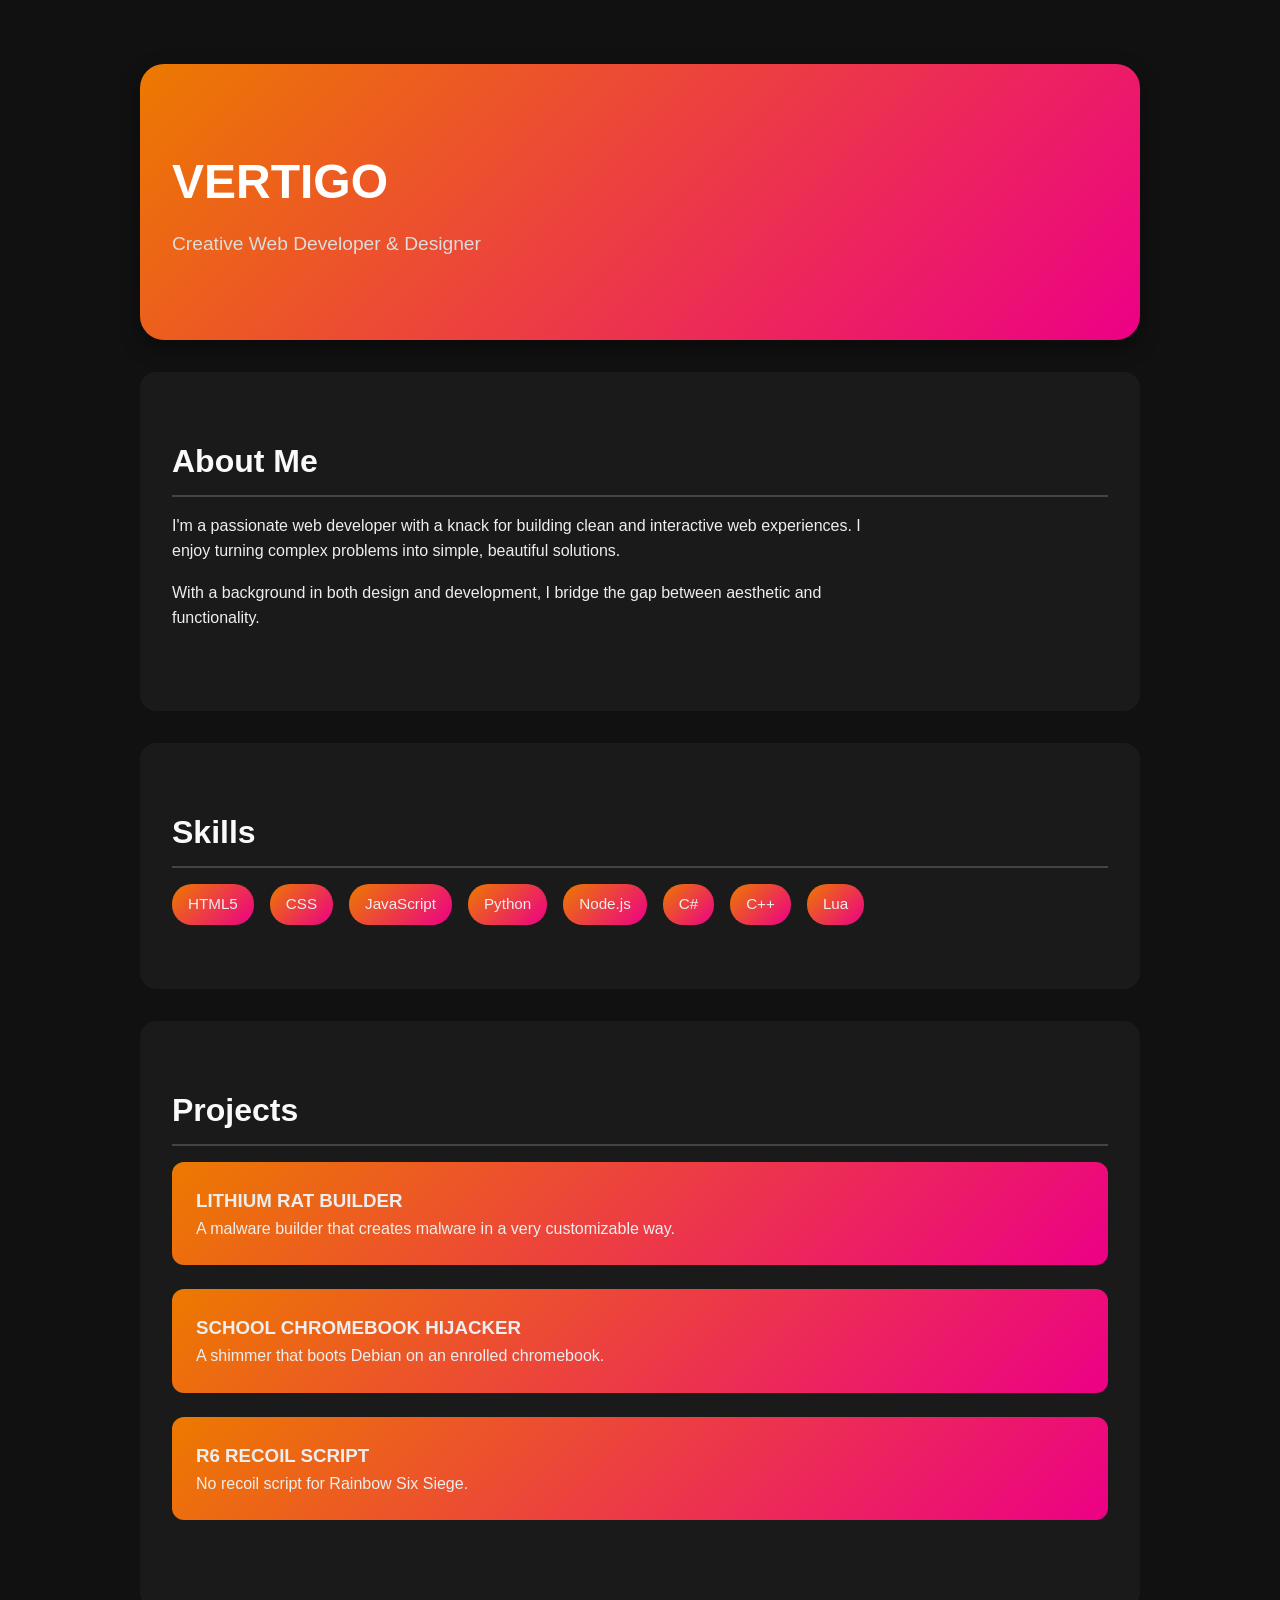
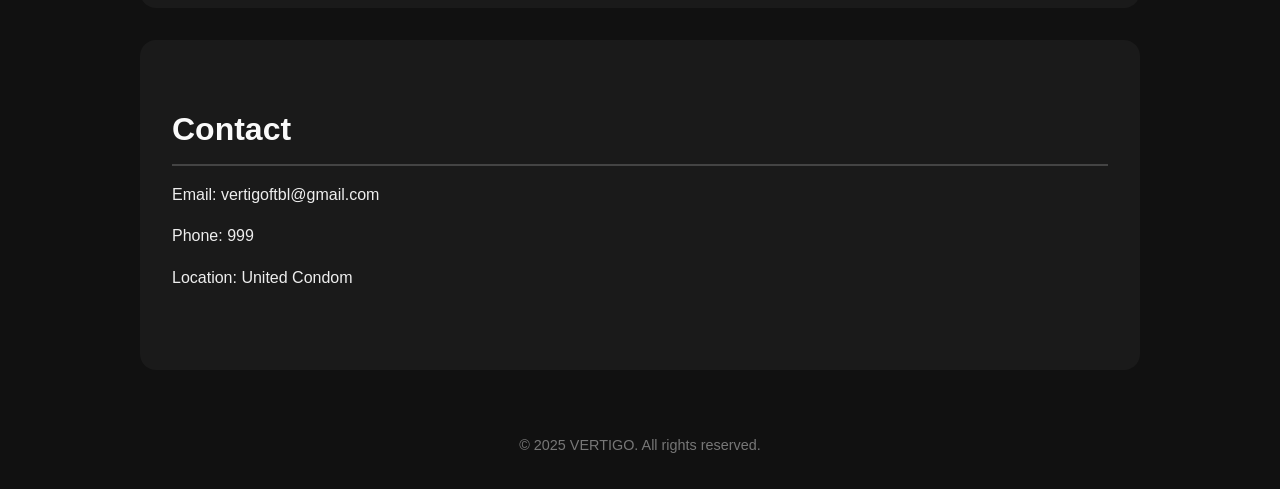
<file: main.html>
<!DOCTYPE html>
<html lang="en">
<head>
  <meta charset="UTF-8" />
  <meta name="viewport" content="width=device-width, initial-scale=1" />
  <title>VERTIGO</title>
  <style>
    * {
      margin: 0;
      padding: 0;
      box-sizing: border-box;
    }

    body {
      font-family: 'Segoe UI', sans-serif;
      background: #111;
      color: #eee;
      line-height: 1.6;
      overflow-x: hidden;
    }

    a {
      color: inherit;
      text-decoration: none;
    }

    header, section.main-section {
      padding: 4rem 2rem;
      max-width: 1000px;
      margin: 2rem auto;
      background: #1a1a1a;
      border-radius: 16px;
    }

    header {
      background: linear-gradient(135deg, #EC7A00, #EC0086);
      color: white;
      padding-top: 5rem;
      padding-bottom: 5rem;
      margin-top: 4rem;
      border-radius: 24px;
      box-shadow: 0 8px 20px rgba(0, 0, 0, 0.4);
    }

    header h1 {
      font-size: 3rem;
      margin-bottom: 0.5rem;
    }

    header p {
      font-size: 1.2rem;
      color: #ddd;
    }

    section h2 {
      margin-bottom: 1rem;
      border-bottom: 2px solid #444;
      padding-bottom: 0.5rem;
      font-size: 2rem;
      color: #fafafa;
    }

    .about p, .contact p {
      max-width: 700px;
      margin-bottom: 1rem;
    }

    .skills ul {
      display: flex;
      flex-wrap: wrap;
      list-style: none;
      gap: 1rem;
      padding: 0;
    }

    .skills li {
      background: linear-gradient(135deg, #EC7A00, #EC0086);
      padding: 0.5rem 1rem;
      border-radius: 20px;
      font-size: 0.95rem;
    }

    .projects .card {
      background: linear-gradient(135deg, #EC7A00, #EC0086);
      padding: 1.5rem;
      border-radius: 12px;
      margin-bottom: 1.5rem;
      transition: transform 0.3s ease, box-shadow 0.3s ease;
      cursor: pointer;
    }

    .projects .card:hover {
      transform: scale(1.02);
      box-shadow: 0 8px 20px rgba(0, 0, 0, 0.5);
    }

    footer {
      text-align: center;
      padding: 2rem;
      font-size: 0.9rem;
      color: #777;
    }

    /* Project detail styles */
    .project-view {
      display: none;
      position: absolute;
      top: 0;
      left: 0;
      width: 100%;
      min-height: 100vh;
      background: #111;
      color: #eee;
      padding: 2rem;
      display: flex;
      align-items: center;
      justify-content: center;
    }

    .project-content {
      background: #1a1a1a;
      border-radius: 20px;
      padding: 2rem;
      max-width: 700px;
      width: 90%;
      text-align: center;
    }

    .project-content h1 {
      font-size: 2rem;
      margin-bottom: 1rem;
    }

    .project-content hr {
      border: none;
      height: 2px;
      background: #444;
      margin: 1rem 0;
    }

    .project-content p {
      font-size: 1rem;
    }

    .back-button {
      position: absolute;
      top: 30px;
      left: 30px;
      width: 50px;
      height: 50px;
      background: #1a1a1a;
      border-radius: 50%;
      display: flex;
      justify-content: center;
      align-items: center;
      color: white;
      font-size: 2rem;
      text-decoration: none;
      font-weight: bold;
      border: 3px solid white;
      cursor: pointer;
    }

    .back-button:hover {
      background: #2a2a2a;
    }

    .hidden {
      display: none;
    }
  </style>
</head>
<body>
  <!-- Main Page -->
  <div id="home">
    <header>
      <h1>VERTIGO</h1>
      <p>Creative Web Developer & Designer</p>
    </header>

    <section class="main-section about">
      <h2>About Me</h2>
      <p>
        I'm a passionate web developer with a knack for building clean and interactive web experiences. I enjoy turning complex problems into simple, beautiful solutions.
      </p>
      <p>
        With a background in both design and development, I bridge the gap between aesthetic and functionality.
      </p>
    </section>

    <section class="main-section skills">
      <h2>Skills</h2>
      <ul>
        <li>HTML5</li>
        <li>CSS</li>
        <li>JavaScript</li>
        <li>Python</li>
        <li>Node.js</li>
        <li>C#</li>
        <li>C++</li>
        <li>Lua</li>
      </ul>
    </section>

    <section class="main-section projects">
      <h2>Projects</h2>

      <div class="card" onclick="showProject('lithium')">
        <h3>LITHIUM RAT BUILDER</h3>
        <p>A malware builder that creates malware in a very customizable way.</p>
      </div>

      <div class="card" onclick="showProject('hijacker')">
        <h3>SCHOOL CHROMEBOOK HIJACKER</h3>
        <p>A shimmer that boots Debian on an enrolled chromebook.</p>
      </div>

      <div class="card" onclick="showProject('recoil')">
        <h3>R6 RECOIL SCRIPT</h3>
        <p>No recoil script for Rainbow Six Siege.</p>
      </div>
    </section>

    <section class="main-section contact">
      <h2>Contact</h2>
      <p>Email: vertigoftbl@gmail.com</p>
      <p>Phone: 999</p>
      <p>Location: United Condom</p>
    </section>

    <footer>
      © 2025 VERTIGO. All rights reserved.
    </footer>
  </div>

  <!-- Project Views -->
  <div id="lithium" class="project-view hidden">
    <div class="back-button" onclick="goBack()">&lt;</div>
    <div class="project-content">
      <h1>LITHIUM RAT BUILDER</h1>
      <hr />
      <p>
        Lithium is a powerful RAT builder designed for customization and ease of deployment. It enables the user to create tailored payloads with advanced features and evasion techniques. [Lithium is currently in development as of 2024/2025 and is not yet available for public use.]
      </p>
    </div>
  </div>

  <div id="hijacker" class="project-view hidden">
    <div class="back-button" onclick="goBack()">&lt;</div>
    <div class="project-content">
      <h1>SCHOOL CHROMEBOOK HIJACKER</h1>
      <hr />
      <p>
        SEND £5 TO VERTIGOFTBL@GMAIL.COM [ON PAYPAL] AND EMAIL IT WITH A SCREENSHOT OF THE PAYMENT AND YOUR DEVICE TYPE TO GET THE SHIMMER AND INSTRUCTIONS. 
<br>    
<br>
Dont know what your device type is? <br><br> Type "chrome://version" into the url bar and locate the platform e.g: "Platform: 14526.83.0 (Official Build) stable-channel octopus." The last part is your device type like: octopus
      </p>
    </div>
  </div>

  <div id="recoil" class="project-view hidden">
    <div class="back-button" onclick="goBack()">&lt;</div>
    <div class="project-content">
      <h1>R6 RECOIL SCRIPT</h1>
      <hr />
      <p>
        A no-recoil script for Rainbow Six Siege using pattern detection and precise input automation for consistent performance. [Currently in development as of 2025 and not yet available for public use.]
      </p>
    </div>
  </div>

  <script>
    function showProject(id) {
      document.getElementById('home').style.display = 'none';
      document.getElementById(id).classList.remove('hidden');
    }

    function goBack() {
      document.querySelectorAll('.project-view').forEach(view => {
        view.classList.add('hidden');
      });
      document.getElementById('home').style.display = 'block';
    }

    // Scroll animation (optional)
    const observer = new IntersectionObserver((entries) => {
      entries.forEach((entry) => {
        if (entry.isIntersecting) {
          entry.target.style.opacity = 1;
          entry.target.style.transform = "translateY(0)";
        }
      });
    }, { threshold: 0.1 });

    document.querySelectorAll("section.main-section").forEach((sec) => {
      sec.style.opacity = 0;
      sec.style.transform = "translateY(30px)";
      sec.style.transition = "all 0.6s ease-out";
      observer.observe(sec);
    });
  </script>
</body>
</html>
</file>
